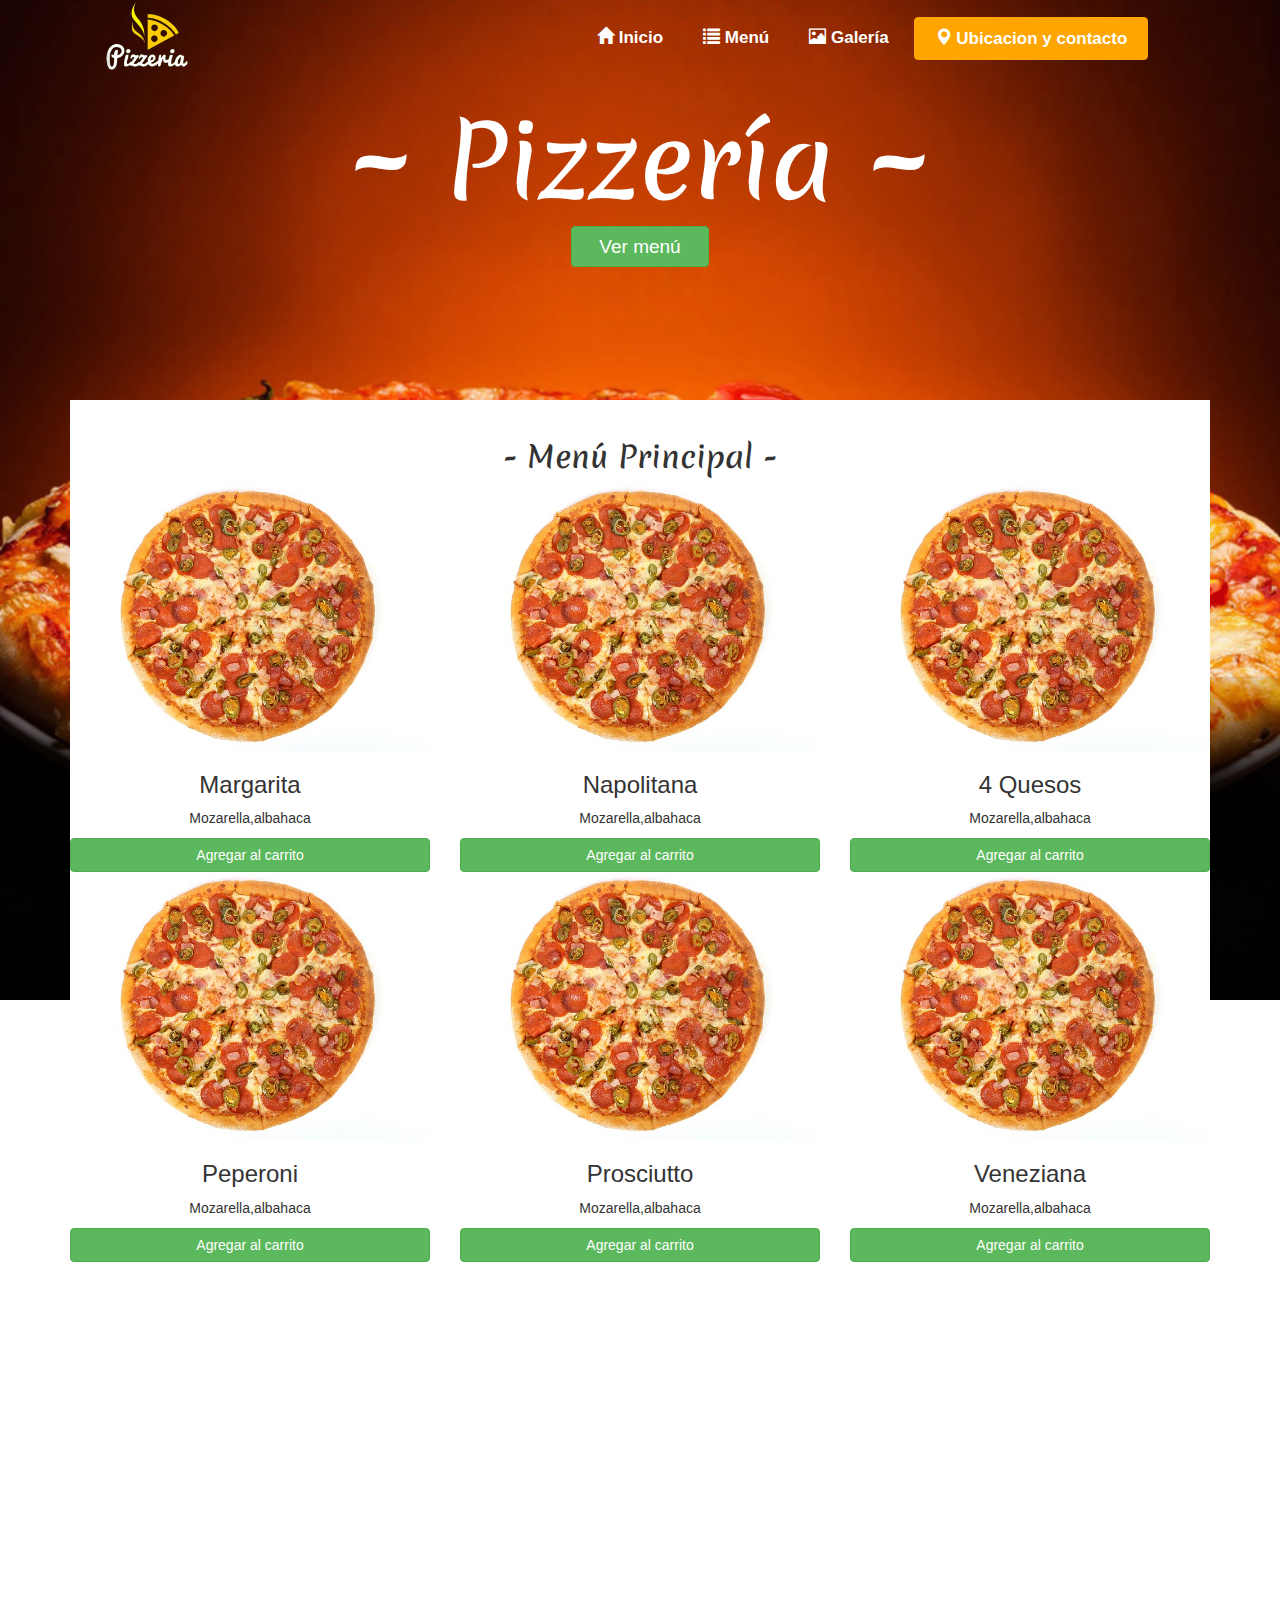
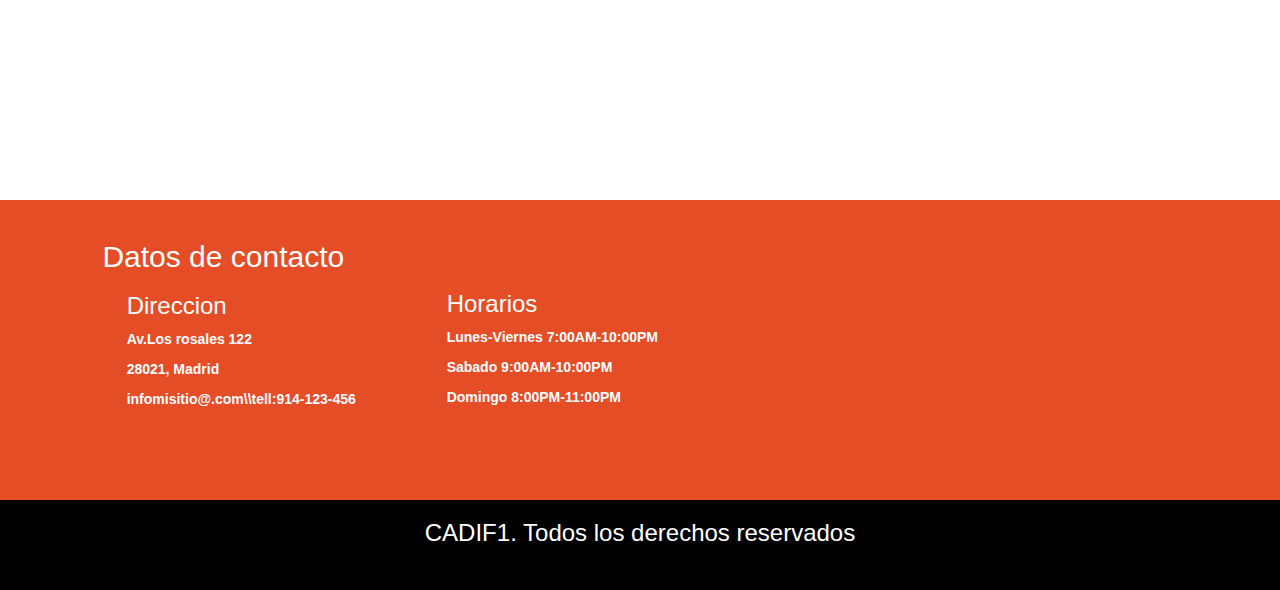
<file: Clase3/Desafio de bosstrap para hacerlo con jquery/index.html>
<!DOCTYPE html>
<html>
<head>
    <meta charset="utf-8" />
    <title>Desafio2 framework CSS con exceso de la verde</title>
    <meta name="viewport" content="width=device-width, initial-scale=1">
    <link rel="stylesheet" href="https://maxcdn.bootstrapcdn.com/bootstrap/3.3.7/css/bootstrap.min.css" integrity="sha384-BVYiiSIFeK1dGmJRAkycuHAHRg32OmUcww7on3RYdg4Va+PmSTsz/K68vbdEjh4u" crossorigin="anonymous">
    <link href="https://fonts.googleapis.com/css?family=Merienda" rel="stylesheet">
    <script src="js/jquery.js"></script>
    <script src="js/bootstrap.min.js"></script>
    <link rel="stylesheet" type="text/css" media="screen" href="css/main.css" />
</head>
<body>
    <div class="container-fluid contenedor-superior">
        <div class="container-fluid contenedor-navegacion">
            <div class="contenedor-tope">
                <header>
                        <div class="col-md-4">
                            <div class="col-md-12">
                                <div class="col-md-4 col-md-offset-1">
                                        <figure>
                                            <img src="img/logo-pizzeria.png "title="Logo" alt="Logo pizzeria" id="logo">
                                        </figure>
                                </div>
                            </div>

                        </div>
                        
                            <div class="col-md-6 col-md-offset-1">
                                <nav>
                                    <ul class="nav navbar-nav navbar-right" id="navegacion">
                                        <li><a href="#"><span class="glyphicon glyphicon-home"></span> Inicio</a></li>
                                        <li><a href="#"><span class="glyphicon glyphicon-list"></span> Menú</a></li>
                                        <li><a href="#"><span class="glyphicon glyphicon-picture"></span> Galería</a></li>
                                        <li><a href="#" class="btn btn-warning" id="naranja"><span class="glyphicon glyphicon-map-marker"></span> Ubicacion y contacto</a></li>
                                        
                                    </ul>
                                </nav>
                            </div>
                        <!--Barra de navegacion-->
                </header>
            
                <div class="row">
                    <div class="col-md-12 centro">
                        <h1 class="titulo-centro">~ Pizzería ~</h1>
                        <button type="button" class="btn btn-success titulo-boton" id="botonMenu">Ver menú</button>
                    </div>
                </div>
            </div><!-- Fin de la divison interna-->
            <div class="container">
                <div class="contenedor-items">
                    <div class="row">
                        <h2>- Menú Principal -</h2>
                    </div>
                    <div class="row">
                        <div class="col-md-4">
                            <img class="img-responsive" src="img/tipo-pizza.jpg">
                            <h3 class="titulo-pizzas">Margarita</h3>
                            <p class="titulo-pizzas">Mozarella,albahaca</p>
                            <button type="button" class="btn btn-success btn-block central-boton">Agregar al carrito</button>
                        </div>
                        <div class="col-md-4">
                            <img class="img-responsive" src="img/tipo-pizza.jpg">
                            <h3 class="titulo-pizzas">Napolitana</h3>
                            <p class="titulo-pizzas">Mozarella,albahaca</p>
                            <button type="button" class="btn btn-success btn-block central-boton">Agregar al carrito</button>

                        </div>
                        <div class="col-md-4">
                            <img class="img-responsive" src="img/tipo-pizza.jpg">
                            <h3 class="titulo-pizzas">4 Quesos</h3>
                            <p class="titulo-pizzas">Mozarella,albahaca</p>
                            <button type="button" class="btn btn-success btn-block central-boton">Agregar al carrito</button>

                        </div>
                    </div>

                    <div class="row">
                        <div class="col-md-4">
                            <img class="img-responsive" src="img/tipo-pizza.jpg">
                            <h3 class="titulo-pizzas">Peperoni</h3>
                            <p class="titulo-pizzas">Mozarella,albahaca</p>
                            <button type="button" class="btn btn-success btn-block central-boton">Agregar al carrito</button>
                        </div>
                        <div class="col-md-4">
                            <img class="img-responsive" src="img/tipo-pizza.jpg">
                            <h3 class="titulo-pizzas">Prosciutto</h3>
                            <p class="titulo-pizzas">Mozarella,albahaca</p>
                            <button type="button" class="btn btn-success btn-block central-boton">Agregar al carrito</button>

                        </div>
                        <div class="col-md-4">
                            <img class="img-responsive" src="img/tipo-pizza.jpg">
                            <h3 class="titulo-pizzas">Veneziana</h3>
                            <p class="titulo-pizzas">Mozarella,albahaca</p>
                            <button type="button" class="btn btn-success btn-block central-boton">Agregar al carrito</button>

                        </div>
                    </div>
                        
                </div>
            </div>
        </div><!--Fin Navegacion-->
    </div><!--Fin contenedor superior-->
    <div class="container central-espacio" >

    </div>

    <div class="container-fluid" id="contactenos">
        <footer>
                
            <div class="col-md-4">
                <h2 class="footertitulo">Datos de contacto</h2>
                <div id="direcccion">
                    <h3>Direccion</h3>
                    <p>Av.Los rosales 122</p>
                    <p>28021, Madrid</p>
                    <p>infomisitio@.com\\tell:914-123-456</p>
                </div>
            </div>
            <div class="col-md-4" id="Horarios">
                    <h3 class="footertitulo">Horarios</h3>
                    <p>Lunes-Viernes 7:00AM-10:00PM</p>
                    <p>Sabado 9:00AM-10:00PM</p>
                    <p>Domingo 8:00PM-11:00PM</p>
            </div>
            <div class="col-md-4">
                <iframe src="https://www.google.com/maps/embed?pb=!1m14!1m8!1m3!1d15713.624207064415!2d-69.3533635!3d10.0657765!3m2!1i1024!2i768!4f13.1!3m3!1m2!1s0x0%3A0xac84de4d8ad2a5c7!2sCadi+f1!5e0!3m2!1ses!2sve!4v1543228959971" height="240" width="350" frameborder="0" style="border:0" allowfullscreen id="mapa"></iframe>
            </div>
        </footer>
    </div>
    <div class="row">
        <div class="container-fluid" id="cadi">
            <h3 class="centro">CADIF1. Todos los derechos reservados</h3>
        </div>
    </div>
    <script src="js/clase3practica1.js"></script>


</body>
</html>
</file>
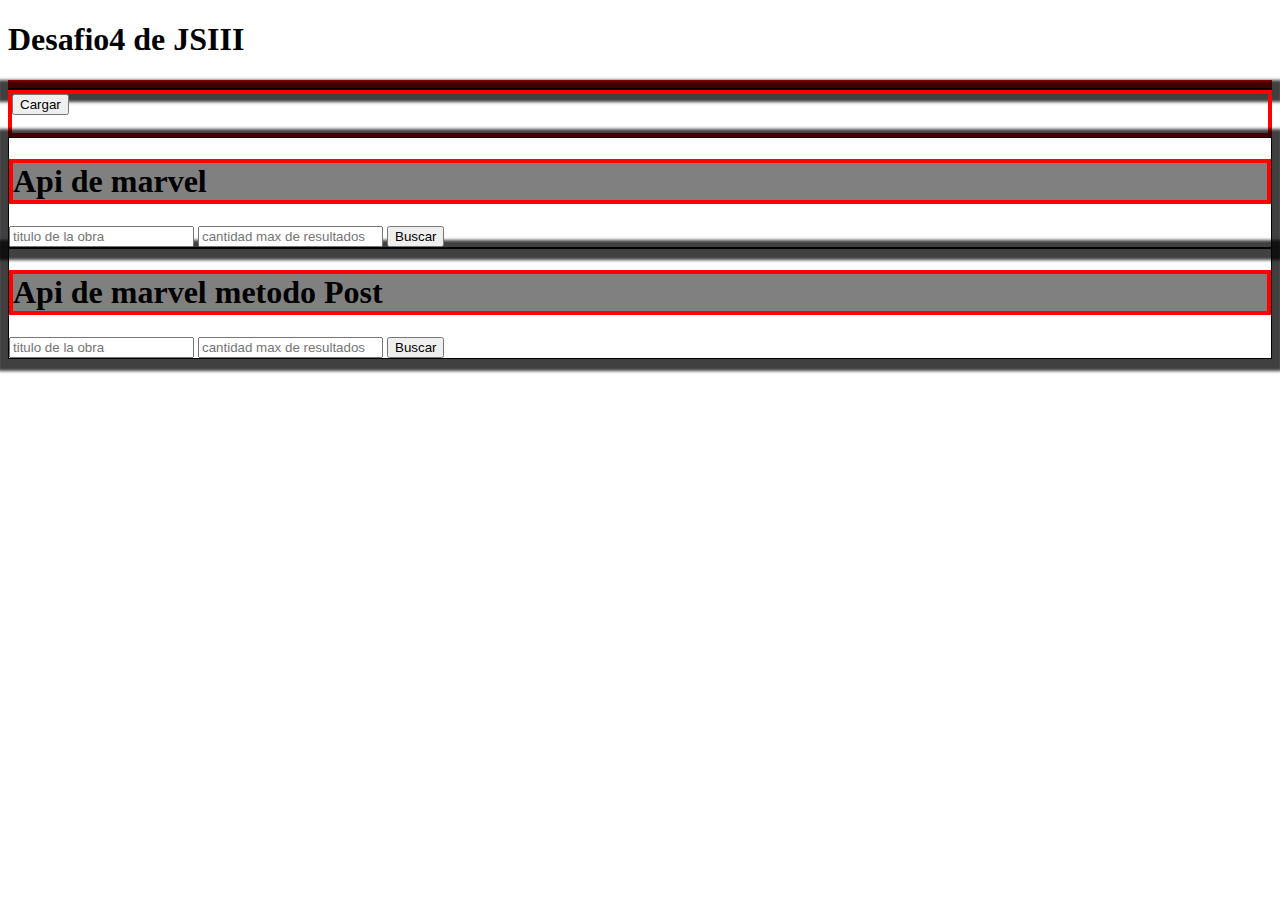
<file: clase4/4to desafio de JS/index.html>
<!DOCTYPE html>
<html>
<head>
    <meta charset="utf-8" />
    <title>Desafio4 JS full solicitudes al servidor</title>
    <meta name="viewport" content="width=device-width, initial-scale=1">
</head>
<body>
    <h1>Desafio4 de JSIII</h1>
    <div id="demo" style="border: 4px solid red; background: gray;" >
    </div>

    <div id="resultado" style="border: 1px solid black; box-shadow: 0px 2px 3px 10px rgba(0,0,0,0.75); ">     
    </div>

    <div id="resultado2"  style="border: 4px solid red; background: gray box-shadow: 0px 2px 3px 10px rgba(0,0,0,0.75);">
        <input type="button" id="cargar" value="Cargar"/>
        <br>
        <br>
    </div>

    <div id="resultado3" style="border: 1px solid black; box-shadow: 0px 2px 3px 10px rgba(0,0,0,0.75);" >
        <h1 style="border: 4px solid red; background: gray;" >Api de marvel </h1>
        <form>
            <input type="text" name="busqueda" id="barraBusqueda1" placeholder="titulo de la obra">
             <input type="text" name="busqueda" id="maximoBusqueda1" placeholder="cantidad max de resultados">
            <button type="button" id="busqueda1">Buscar</button> 
        </form>
        
    </div>

    <div id="resultado4" style="border: 1px solid black; box-shadow: 0px 2px 3px 10px rgba(0,0,0,0.75);" >
        <h1 style="border: 4px solid red; background: gray;" >Api de marvel metodo Post </h1>
        <form>
            <input type="text" name="busqueda" id="barraBusqueda2" placeholder="titulo de la obra">
             <input type="text" name="busqueda" id="maximoBusqueda2" placeholder="cantidad max de resultados">
            <button type="button" id="busqueda2">Buscar</button> 
        </form>
        
    </div>

</body>
    <script
  src="https://code.jquery.com/jquery-3.3.1.js"
  integrity="sha256-2Kok7MbOyxpgUVvAk/HJ2jigOSYS2auK4Pfzbm7uH60="
  crossorigin="anonymous"></script>
    <script src="Desafio4.js"></script>

</html>
</file>
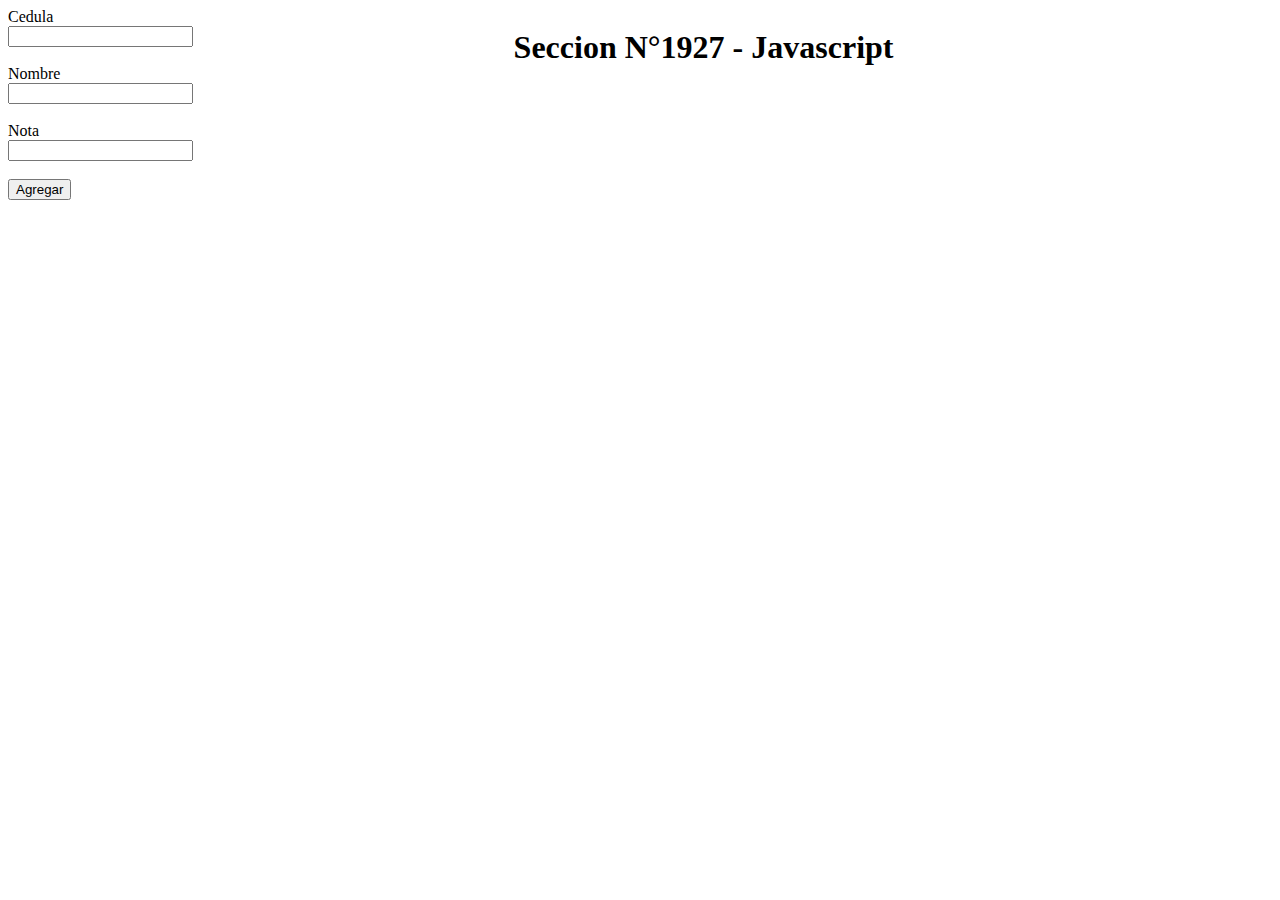
<file: Clase 1/Desafio1/MIguel/Desafio1/index.html>
<!DOCTYPE html>
<html lang="es">
<head>
    <meta charset="UTF-8">
    <meta name="viewport" content="width=device-width, initial-scale=1.0">
    <meta http-equiv="X-UA-Compatible" content="ie=edge">
    <title>Desafío 1 - JavaScript Nivel III</title>
    <link rel="stylesheet" href="style.css">
</head>
<body>
    <form name="frm1">
        <label>Cedula</label><br>
        <input type="text" name="cedula"><label class="error"></label><br><br>
        <label>Nombre</label><br>
        <input type="text" name="nombre"><label class="error"></label><br><br>
        <label>Nota</label><br>
        <input type="text" name="nota"><label class="error"></label><br><br>
        <input type="button" value="Agregar" name="agregar">
    </form>
    <div id="derecha">
        <div id="lista-secc"></div>
        <div id="promedio"></div>
    </div>
</body>
    <script src="lib_validaciones.js"></script>
    <script src="funciones.js"></script>
</html>
</file>
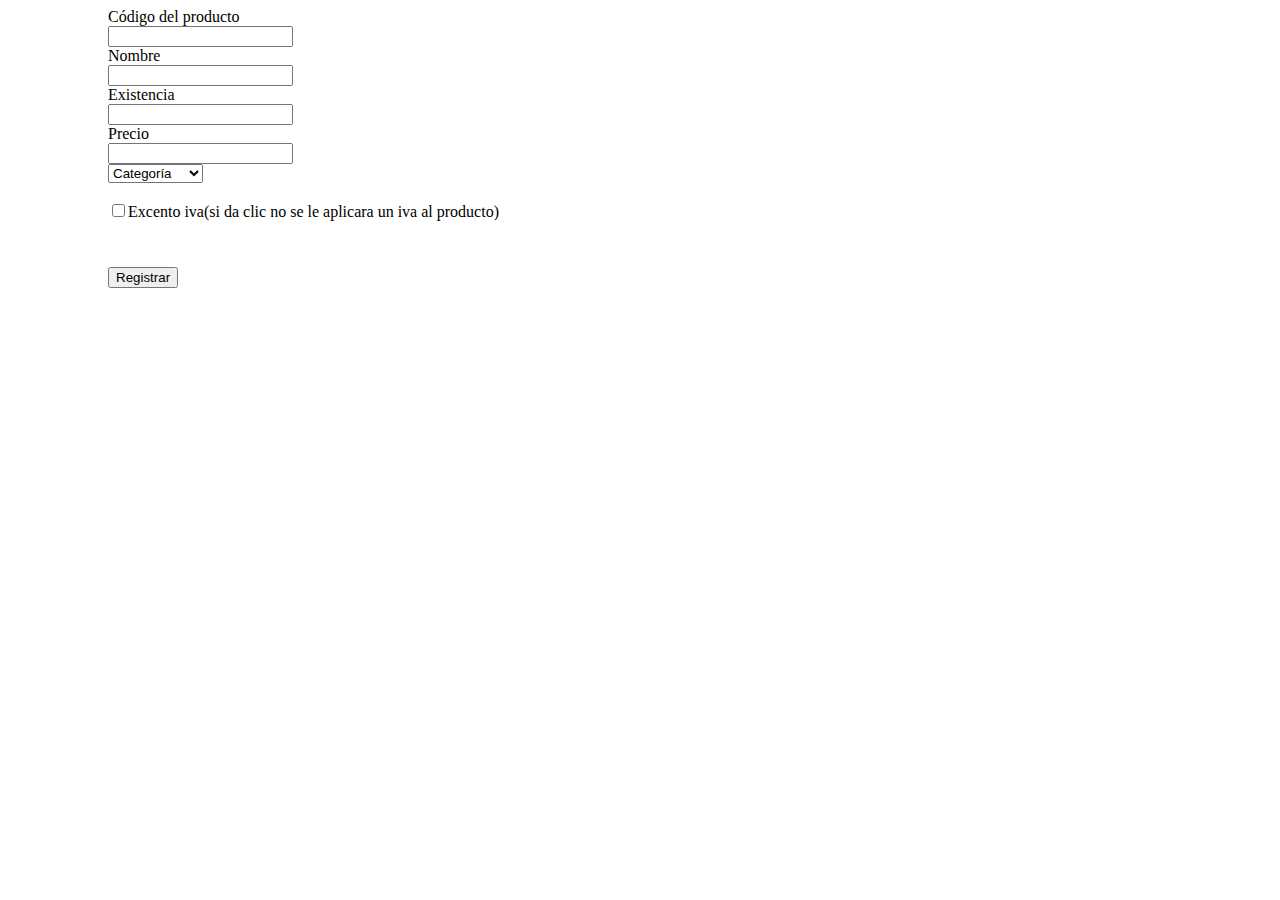
<file: Clase2/Desafio2/LUIS/Desafío-Javascript/Desafío Javascript/index.html>
<!DOCTYPE html>
<html lang="en">

<head>
    <meta charset="UTF-8">
    <meta name="viewport" content="width=device-width, initial-scale=1.0">
    <meta http-equiv="X-UA-Compatible" content="ie=edge">
    <link rel="stylesheet" href="css/style.css">
    <title>Desafío 2 Javascript 3</title>
</head>

<body>
        <div class="mensaje2"></div>
        <form id="formu">
                <div class="mensaje"></div>
            <label>Código del producto</label>
            <div id="error-codigo">
                <input type="text" id="codigo" maxlength="6">
            </div>
            <label>Nombre</label>
            <div id="error-nombre">
                <input type="text" id="nombre">
            </div>
            <label>Existencia</label>
            <div id="error-existencia">
                <input type="text" id="existencia">
            </div>
            <label>Precio</label>
            <div id="error-precio">
                <input type="text" id="precio"> <br>
            </div>
            <div id="error-categoria">
                <select name="" id="categoria">
                    <option value="" selected="selected">Categoría</option>
                    <option value="Alimentos">Alimentos</option>
                    <option value="Ropa">Ropa</option>
                    <option value="Electrónicos">Electrónicos</option>
                    <option value="Cocina">Cocina</option>
                </select> <br> <br>
            </div>
            <input type="checkbox" name="" id="check">
            <p id="p"> Excento iva(si da clic no se le aplicara un iva al producto)</p>
            <input type="button" id="enviar" value="Registrar">
        </form>
        <input type="button" value="agregar otro producto" id="oculto">
        <div id="detalles">

        </div>
</body>
<script src="lib_validaciones.js"></script>
<script src="jquery-3.3.1.min.js"></script>
<script src="jquery.js"></script>

</html>
</file>
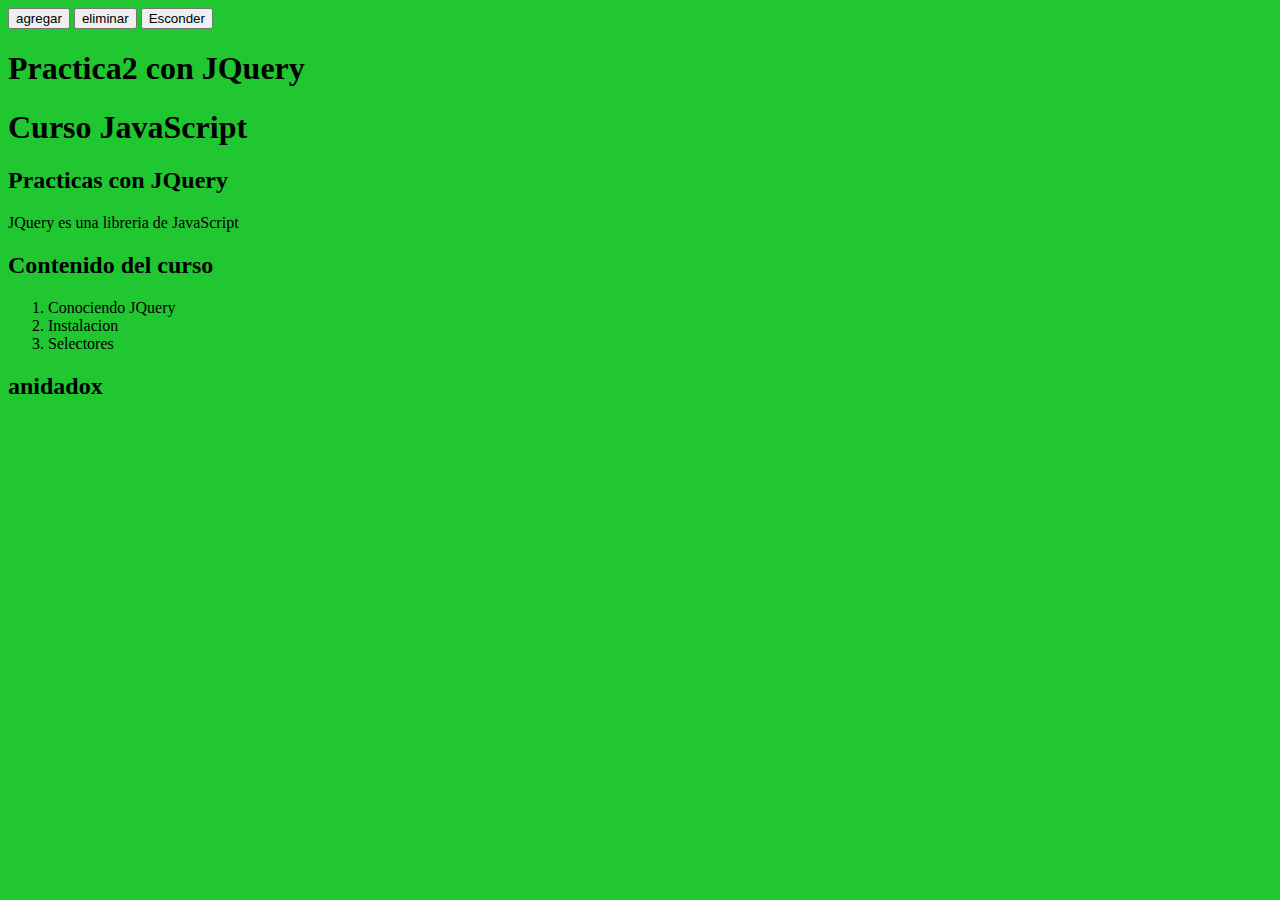
<file: Clase2/clase2_practica2.html>
<!DOCTYPE html>
<html>
<head>
    <meta charset="utf-8" />
    <meta http-equiv="X-UA-Compatible" content="IE=edge">
    <title>Practica2</title>
    <meta name="viewport" content="width=device-width, initial-scale=1">
</head>
    <style>
        .color{
            background-color: cornflowerblue;
        }
    </style>
<body>
    <input type="button" value="agregar" id="agregar">
    <input type="button" value="eliminar">
    <input type="button" value="Esconder" id="Esconder">
    <h1>Practica2 con JQuery</h1>
    <h1 id="segundo">Curso JavaScript</h1>
    <h2 id="subtitulo">Practicas con JQuery</h2>
    <!--Ver que al clickear por encima deeste se activa el console.log ademas de la primera funcion-->
    <p>JQuery es una  libreria de JavaScript</p>
    <h2>Contenido del curso</h2>
    <ol>
        <li>Conociendo JQuery</li>
        <li>Instalacion</li>
        <li>Selectores</li>
    </ol>
    <div>
        <h2>anidadox</h2>
    </div>
<script src="jquery.js"></script>
<script src="Clase2_practica2.js"></script>
</body>
</html>
</file>
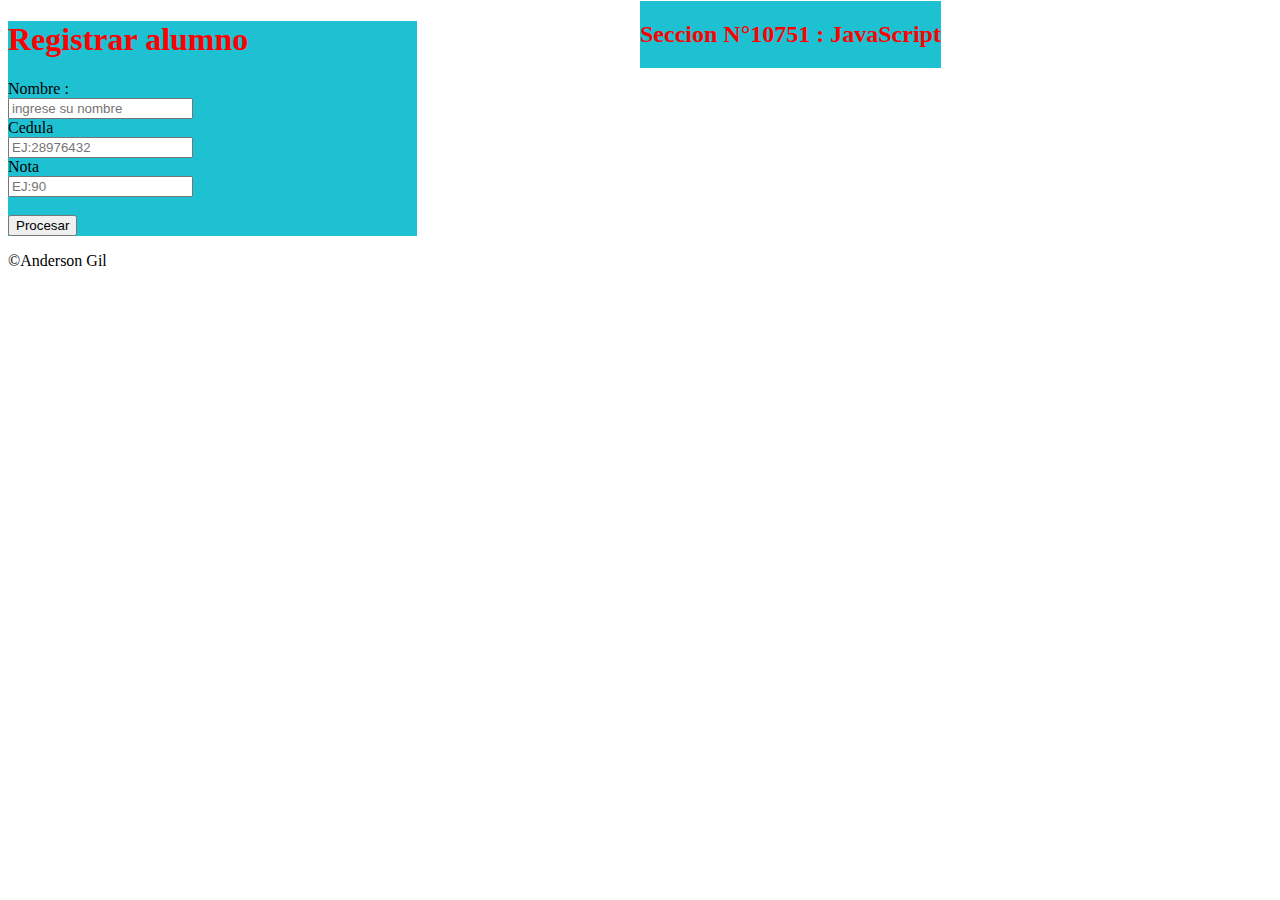
<file: Clase 1/Desafio1/index -2.html>
<!DOCTYPE html>
<html>
<head>
	<title>desafio2 jsII</title>
	<meta charset="utf-8">
    <link rel="stylesheet" type="text/css" href="CSS/estilos.css">
    
</head>
<body>
<body>
	<div id="formulario">
        <h1 style="color: red">Registrar alumno</h1>
        <form id="formulario" name="registro" >  
            Nombre :<br>
            <input type="text" name="nombre"  placeholder="ingrese su nombre" id="nombre"> <span id="alertanombre" style="visibility: hidden;">poner mensaje de ERROR</span><br>

            Cedula <br> 
            <input type="text" name="cedula" placeholder="EJ:28976432" id="cedula" /> <br>

            Nota <br> 
            <input type="text" name="nota" placeholder="EJ:90" id="nota" />
            <span id="alertadesafio1" style="visibility: hidden;"> La nota debe de estar entre 0 y 100</span>

            <br>
            
            <input type="button" class="boton" value="Procesar" name="procesarboton"/> 
            </form>
    </div>

    
    <div id="alumnos">
        <h2 style="color: red" id="resultados"></h1>
        <div id="listado">
            
        </div>
    </div>

    <p>&copy;Anderson Gil</p>
</body>
    <script src="lib_validaciones.js"></script>
    <script src="Desafio1JSIII.js"></script>
</html>
</body>
</html>
</file>
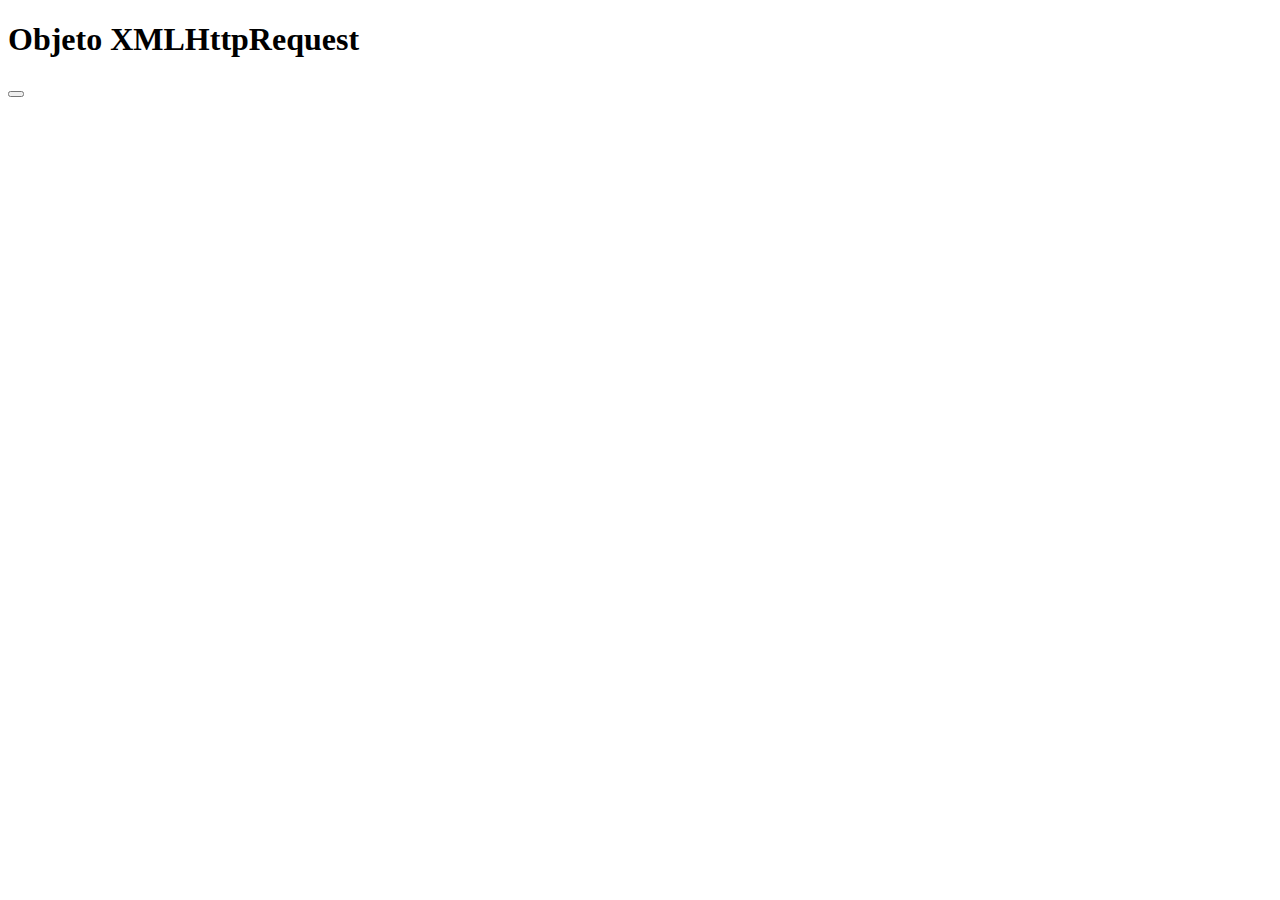
<file: Clase3/Desafio de bosstrap para hacerlo con jquery/clasepractica3.html>
<!DOCTYPE html>
<html>
<head>
    <meta charset="utf-8" />
    <title>Jugando con solicitudes a los servidores del cne super seguritox</title>
    <meta name="viewport" content="width=device-width, initial-scale=1">
    <script src="clasepractica3.js"></script>
</head>
<body>
    <div id="demo">
        <h1>Objeto XMLHttpRequest</h1>
        <button type="button" onclick=></button>
    </div>
</body>
</html>
</file>
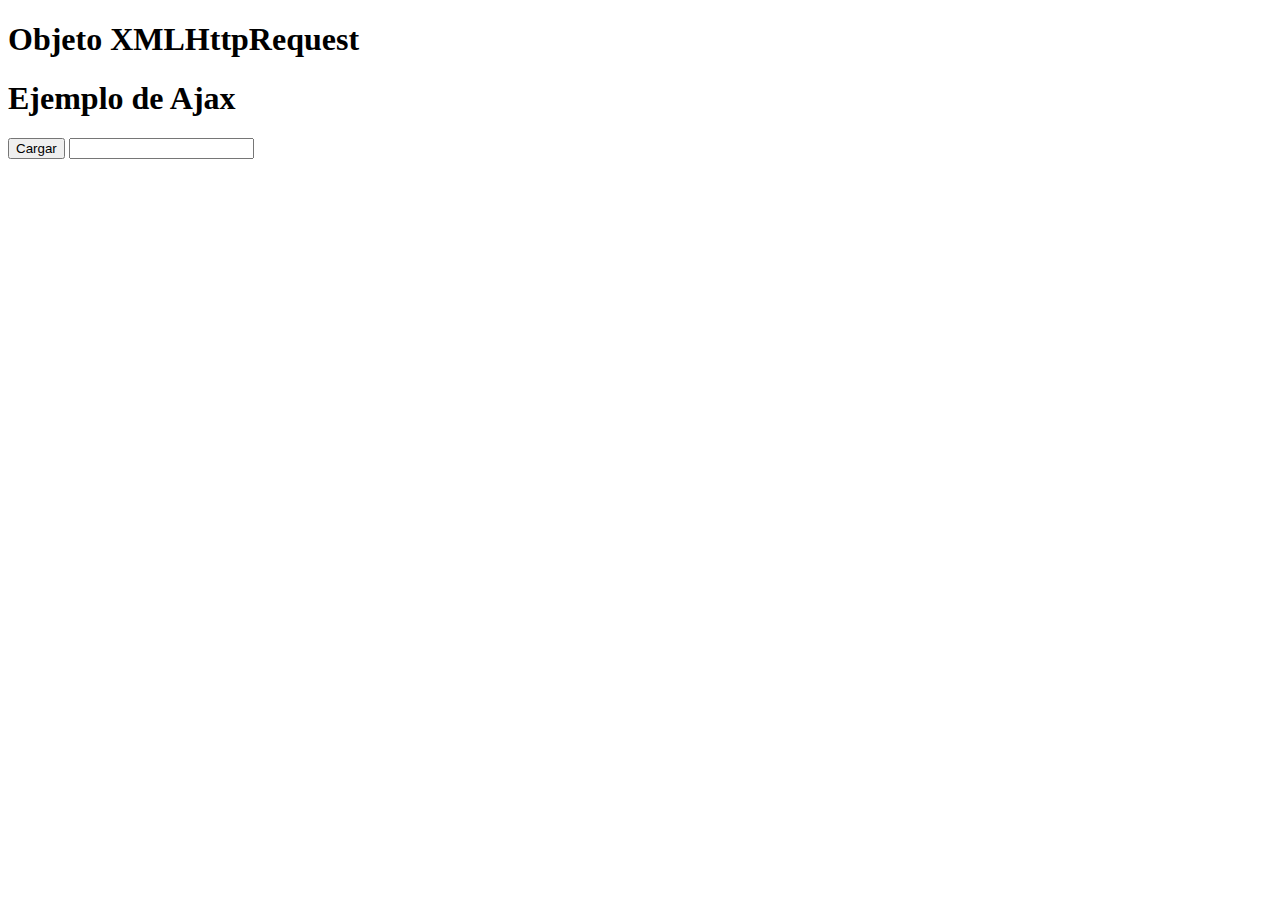
<file: clase4/Desafio de bosstrap para hacerlo con jquery/clase4practica1.html>
<!DOCTYPE html>
<html>
<head>
    <meta charset="utf-8" />
    <title>Jugando con solicitudes a los servidores del cne super seguritox</title>
    <meta name="viewport" content="width=device-width, initial-scale=1">
</head>
<body>
    <div id="demo">
        <h1>Objeto XMLHttpRequest</h1>
    </div>
    <h1>Ejemplo de Ajax</h1>
    <input type="button" id="cargar" value="Cargar"/>
    <input type="text" id="nombre"/>
    <div id="resultado"></div>
</body>
    <script
        src="js/jquery.js"></script>
    <script src="clase4practica1.js"></script>

</html>
</file>
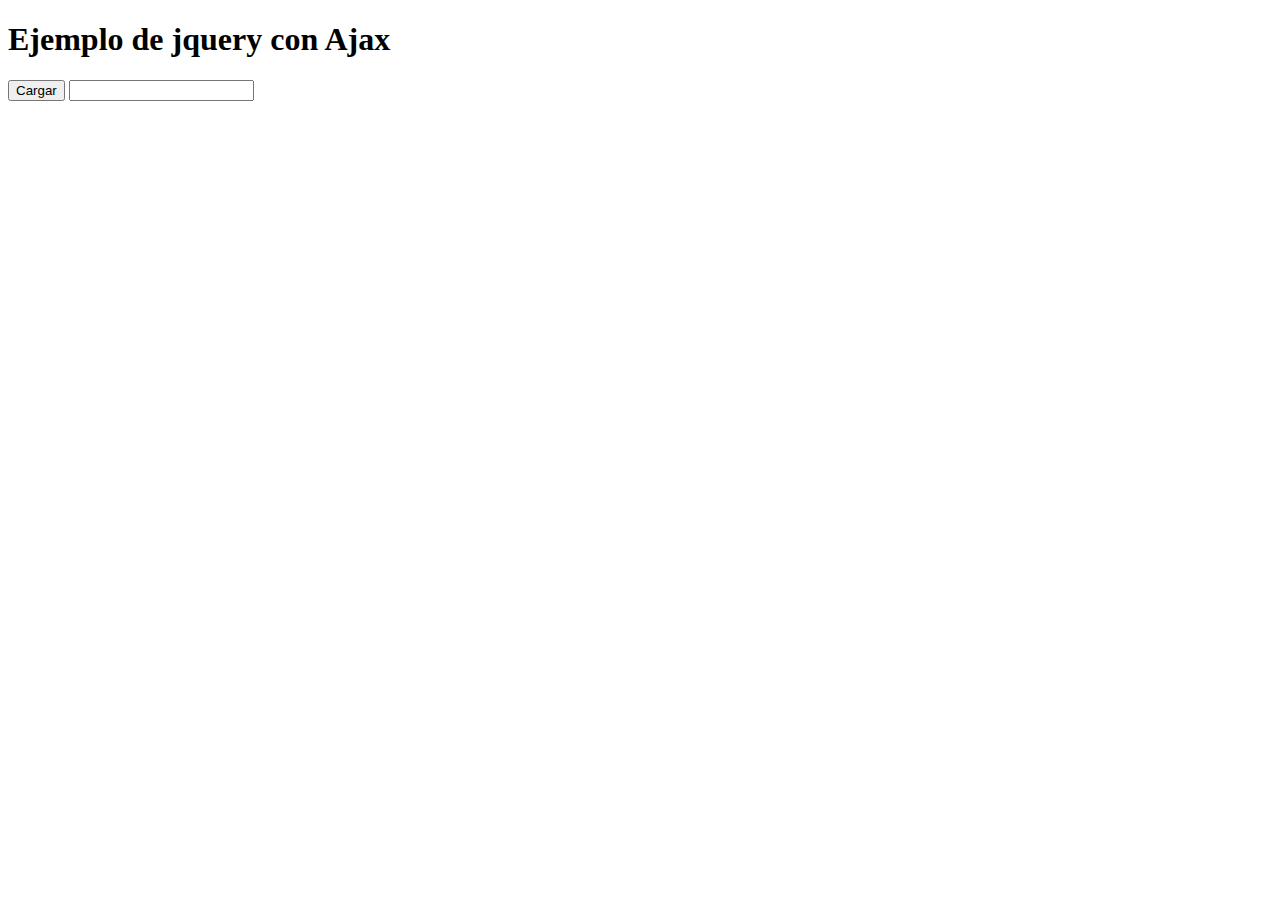
<file: clase4/Desafio de bosstrap para hacerlo con jquery/clase4practica2.html>
<!DOCTYPE html>
<html>
<head>
    <meta charset="utf-8" />
    <title>Usando la libreria jquery con los metodos de ajax</title>
    <meta name="viewport" content="width=device-width, initial-scale=1">
</head>
<body>
    <h1>Ejemplo de jquery con Ajax</h1>
    <input type="button" id="cargar" value="Cargar"/>
    <input type="text" id="nombre"/>

    <div id="resultado"></div>
    <div id="error">
        <img src="img/error.gif">
    </div>
    <div id="loading">
        <img src="img/loading.gif">
    </div>
</body>
    <script
        src="js/jquery.js"></script>
    <script src="clase4practica2.js"></script>

</html>
</file>
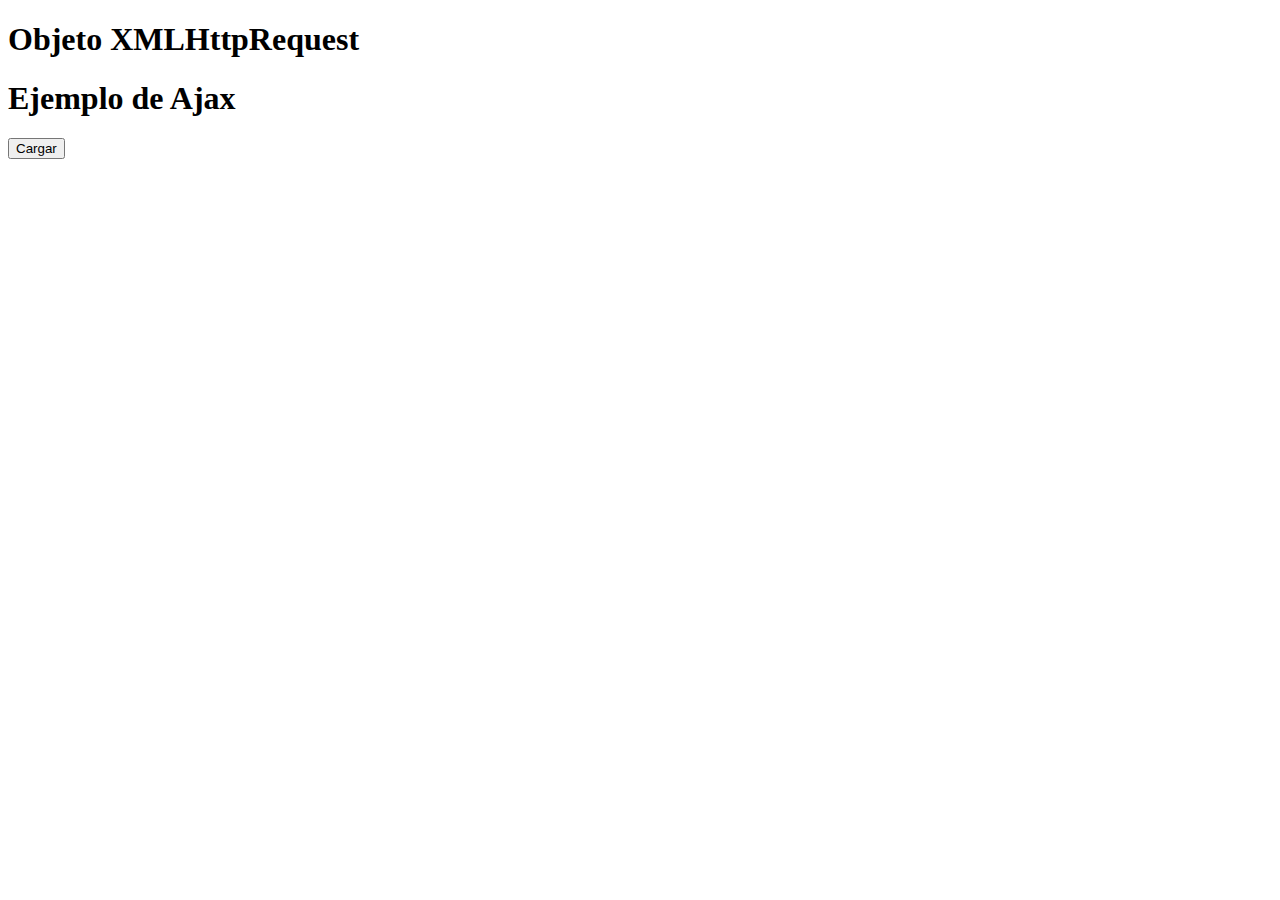
<file: clase4/Desafio de bosstrap para hacerlo con jquery/clasepractica3.html>
<!DOCTYPE html>
<html>
<head>
    <meta charset="utf-8" />
    <title>Jugando con solicitudes a los servidores del cne super seguritox</title>
    <meta name="viewport" content="width=device-width, initial-scale=1">
</head>
<body>
    <div id="demo">
        <h1>Objeto XMLHttpRequest</h1>
    </div>
    <h1>Ejemplo de Ajax</h1>
    <input type="button" id="cargar" value="Cargar"/>
    <div id="resultado"></div>
</body>
    <script
        src="js/jquery.js"></script>
    <script src="clasepractica3.js"></script>

</html>
</file>
<file: Clase3/Desafio de bosstrap para hacerlo con jquery/css/main.css>
* {
  margin: 0px;
  border: 0px;
  padding: 0px; }

.contenedor-superior {
  background-image: url(../Recursos/img/pizza.jpg);
  background-repeat: no-repeat;
  background-size: cover;
  height: 1000px;
  background-position: center;
  position: relative;
  z-index: 1; }

.contenedor-tope {
  height: 400px; }

.contenedor-items {
  height: 600px;
  background: white; }

#logo {
  width: 100%; }

.nav > li > a {
  color: white;
  font-size: 17px;
  font-weight: 600;
  padding: 10px 20px; }

#navegacion {
  margin-top: 17px; }

#naranja {
  background-color: orange;
  border-color: orange;
  margin-left: 5px; }

.centro {
  text-align: center;
  color: white; }

.titulo-centro {
  font-size: 100px;
  text-align: center;
  color: white;
  font-family: "Merienda", cursive; }

.titulo-boton {
  text-align: center;
  font-size: 19px;
  padding: 6px 27px; }

.titulo-pizzas {
  text-align: center;
  color: #333; }

h2 {
  font-family: "Merienda", cursive;
  color: gris1;
  text-align: center;
  margin-top: 40px; }

.central-espacio {
  height: 800px;
  background: white; }

#contactenos {
  height: 300px;
  background: #e54d27; }

#cadi{
  height: 90px;
  background: black;
}

.footertitulo{
  font-family: sans-serif;
  margin-top: 40px;
}

footer{
  color: white;
  font-weight: 600;
}

#direcccion{
  margin-left: 25%;
}

#Horarios{
  margin-top: 51px;
}
#mapa{
  margin-top: 6%;
}
</file>
<file: Clase 1/Desafio1/MIguel/Desafio1/style.css>
form{
    width: 40%;
    float: left;
}
#derecha{
    width: 60%;
    float: right;
}
</file>
<file: Clase2/Desafio2/LUIS/Desafío-Javascript/Desafío Javascript/css/style.css>
#formu > input{
    display:block;
}
#formu{
    position: relative;
    left:100px;
}

#p{
    position: relative;
    left:20px;
    bottom:30px;
}
body{
    background-color:transparent;
}
.error{
    background:yellow;
    display:flex;
    justify-content:center;
    align-items: center;
    height:40px;
    width:260px;
    background-image: url("../hola.png");
    background-size: 30px;
    background-repeat: no-repeat;
}
</file>
<file: Clase 1/Desafio1/CSS/estilos.css>
#alumnos{
	position: absolute;
    left: 50%;
    top: 1px;
    background: #1dc1d2;
}

#formulario{
	background: #1dc1d2;
	width: 409px;
}

span{
	color: black;
	visibility: hidden;
	font-size: 16px;
}
</file>
